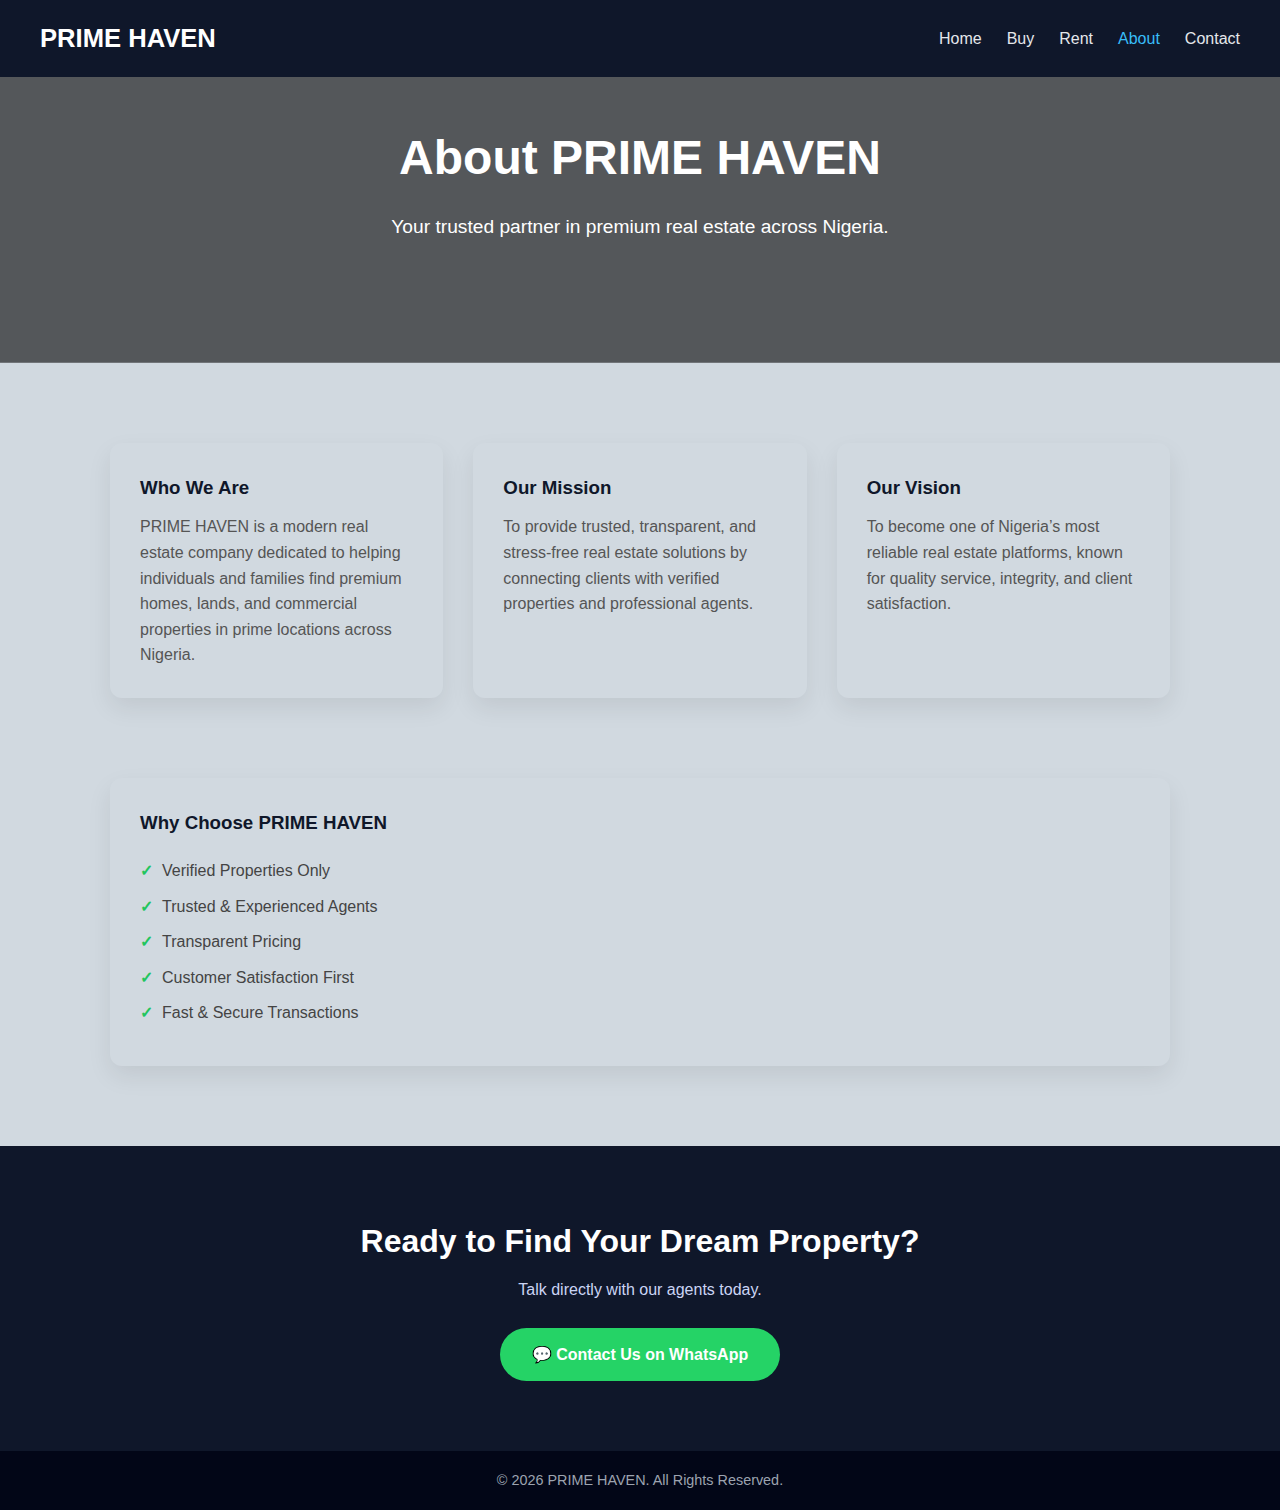
<file: about us.html>
<!DOCTYPE html>
<html lang="en">
<head>
    <meta charset="UTF-8">
    <title>About Us | PRIME HAVEN</title>
    <meta name="viewport" content="width=device-width, initial-scale=1.0">
    <link rel="stylesheet" href="about us.css">
</head>
<body>

    <!-- NAVBAR -->
    <header>
        <nav class="navbar">
            <h2 class="logo">PRIME HAVEN</h2>
            <ul class="nav-links">
                <li><a href="index.html">Home</a></li>
                <li><a href="buy.html">Buy</a></li>
                <li><a href="rent.html">Rent</a></li>
                <li><a href="about us.html" class="active">About</a></li>
                <li><a href="contact.html">Contact</a></li>
            </ul>
        </nav>
    </header>

    <!-- HERO SECTION -->
    <section class="about-hero">
        <h1>About PRIME HAVEN</h1>
        <p>Your trusted partner in premium real estate across Nigeria.</p>
    </section>

    <!-- ABOUT CONTENT -->
    <section class="about-section">
        <div class="about-grid">

            <div class="about-card">
                <h3>Who We Are</h3>
                <p>
                    PRIME HAVEN is a modern real estate company dedicated to helping
                    individuals and families find premium homes, lands, and commercial
                    properties in prime locations across Nigeria.
                </p>
            </div>

            <div class="about-card">
                <h3>Our Mission</h3>
                <p>
                    To provide trusted, transparent, and stress-free real estate solutions
                    by connecting clients with verified properties and professional agents.
                </p>
            </div>

            <div class="about-card">
                <h3>Our Vision</h3>
                <p>
                    To become one of Nigeria’s most reliable real estate platforms,
                    known for quality service, integrity, and client satisfaction.
                </p>
            </div>

        </div>
    </section>

    <!-- VALUES -->
    <section class="about-section">
        <div class="about-card">
            <h3>Why Choose PRIME HAVEN</h3>
            <ul class="values-list">
                <li>Verified Properties Only</li>
                <li>Trusted & Experienced Agents</li>
                <li>Transparent Pricing</li>
                <li>Customer Satisfaction First</li>
                <li>Fast & Secure Transactions</li>
            </ul>
        </div>
    </section>

    <!-- CALL TO ACTION -->
    <section class="about-cta">
        <h2>Ready to Find Your Dream Property?</h2>
        <p>Talk directly with our agents today.</p>
        <a href="https://wa.me/2349022382090" target="_blank">
            💬 Contact Us on WhatsApp
        </a>
    </section>

    <!-- FOOTER -->
    <footer class="footer">
        <p>&copy; 2026 PRIME HAVEN. All Rights Reserved.</p>
    </footer>

</body>
</html>
</file>
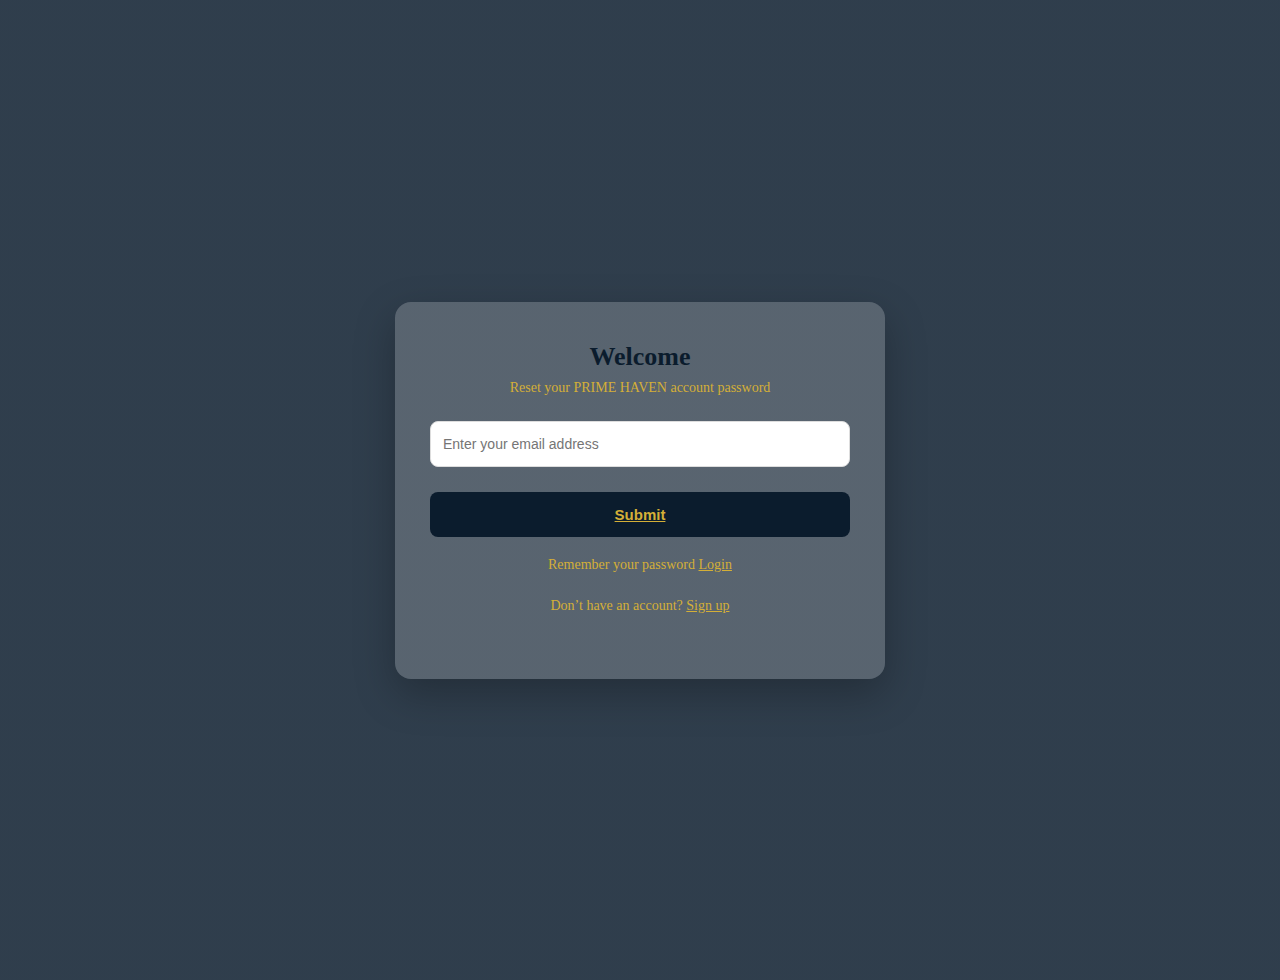
<file: forgotten password.html>
<!DOCTYPE html>
<html lang="en">
<head>
    <meta charset="UTF-8">
    <meta name="viewport" content="width=device-width, initial-scale=1.0">
    <title>Forgotten Password | PRIME HAVEN</title>
    <link rel="stylesheet" href="forgotten password.css">
</head>
<body>

<section class="auth-page">
    <div class="auth-card">
        <h2>Welcome</h2>
        <p>Reset your PRIME HAVEN account password</p>

        <form>
            <input type="email" placeholder="Enter your email address" required>
            <button> <a href="reset.html">Submit</a></button>
        </form>

        <div class="auth-links">
            <p>Remember your password <a href="login.html">Login</a></p>
            <p>Don’t have an account? <a href="sign-up.html">Sign up</a></p>
        </div>
    </div>
</section>

</body>
</html>
</file>
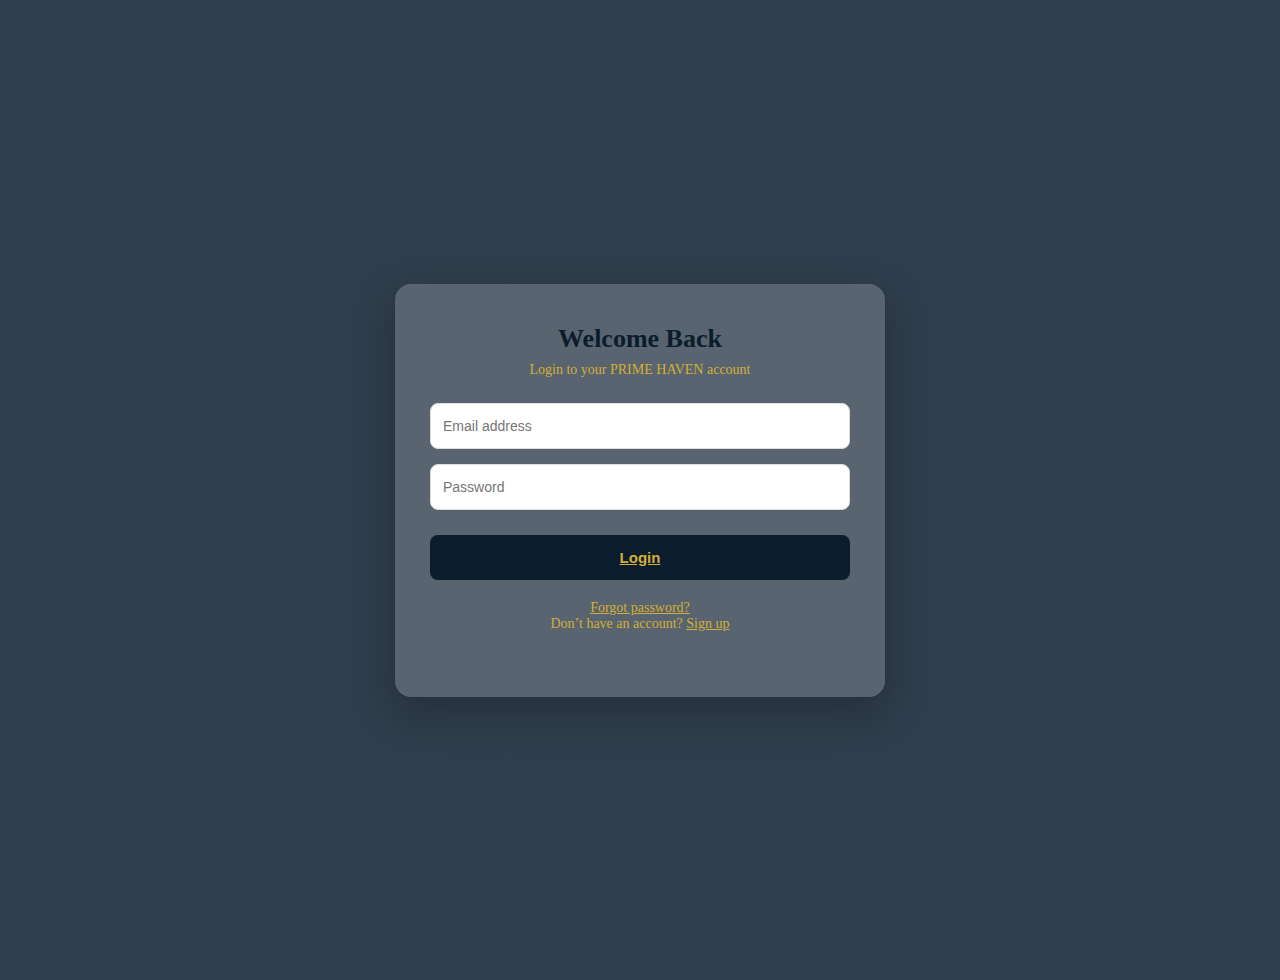
<file: login.html>
<!DOCTYPE html>
<html lang="en">
<head>
    <meta charset="UTF-8">
    <meta name="viewport" content="width=device-width, initial-scale=1.0">
    <title>Login | PRIME HAVEN</title>

    <!-- EXTERNAL CSS -->
    <link rel="stylesheet" href="log-in.css">
</head>
<body>

<section class="auth-page">
    <div class="auth-card">
        <h2>Welcome Back</h2>
        <p>Login to your PRIME HAVEN account</p>

        <form>
            <input type="email" placeholder="Email address" required>
            <input type="password" placeholder="Password" required>
            <button> <a href="index.html">Login</a></button>
        </form>

        <div class="auth-links">
            <a href="forgotten password.html">Forgot password?</a>
            <p>Don’t have an account? <a href="sign-up.html">Sign up</a></p>
        </div>
    </div>
</section>

</body>
</html>
</file>
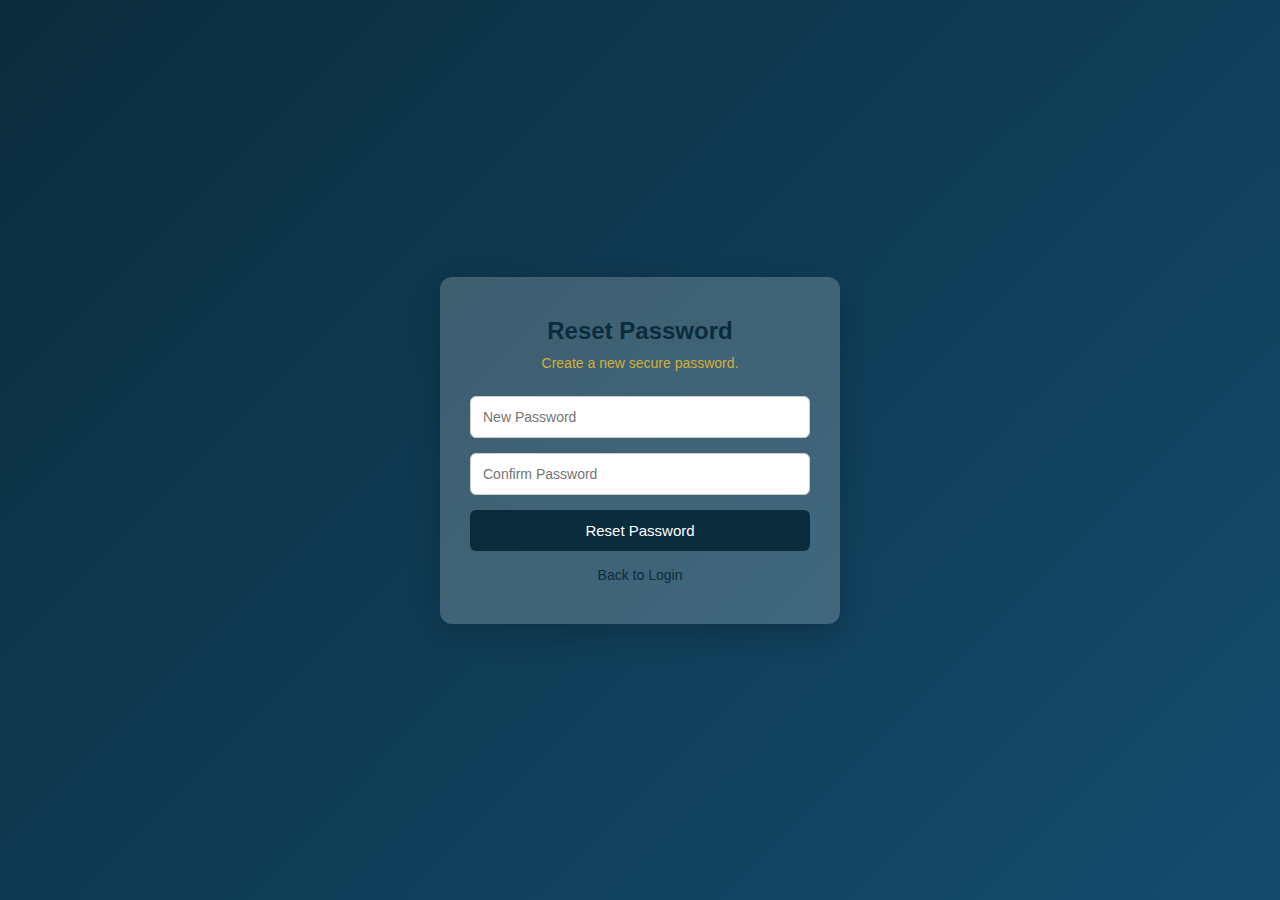
<file: reset.html>
<!DOCTYPE html>
<html lang="en">
<head>
    <meta charset="UTF-8">
    <title>Reset Password | PRIME HAVEN</title>
    <link rel="stylesheet" href="reset.css">
</head>
<body>

<div class="auth-container">
    <div class="auth-card">
        <h2>Reset Password</h2>
        <p>Create a new secure password.</p>

        <form action="login.html">
            <input type="password" placeholder="New Password" required>
            <input type="password" placeholder="Confirm Password" required>
            <button type="submit">Reset Password</button>
        </form>

        <div class="auth-links">
            <a href="login.html">Back to Login</a>
        </div>
    </div>
</div>

</body>
</html>
</file>
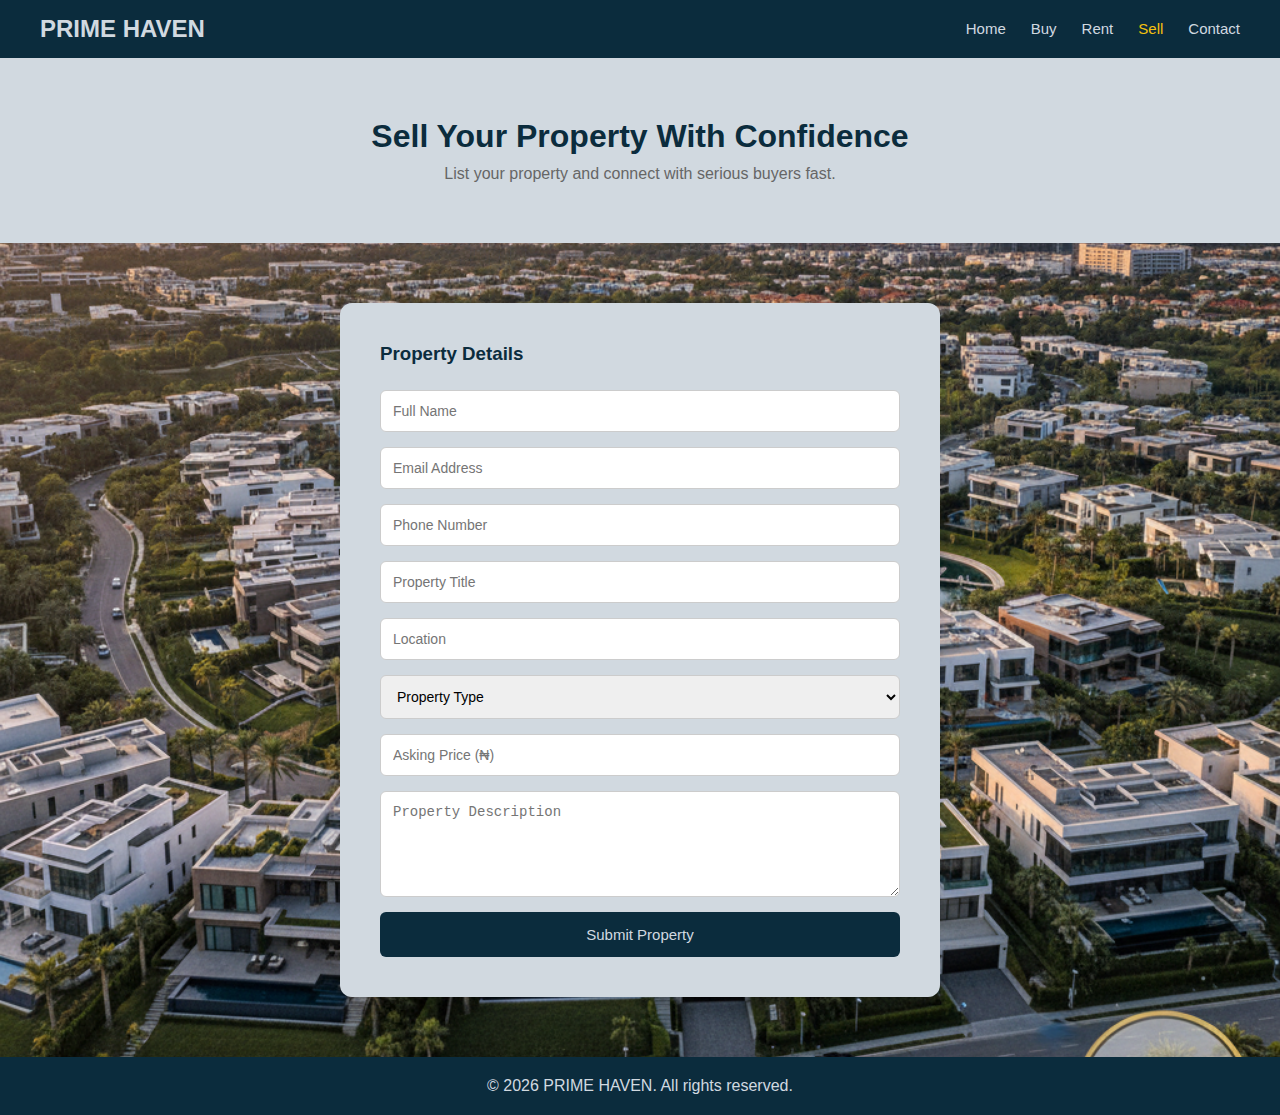
<file: sell.html>
<!DOCTYPE html>
<html lang="en">
<head>
    <meta charset="UTF-8">
    <title>Sell Property | PRIME HAVEN</title>
    <link rel="stylesheet" href="sell.css">
</head>
<body>

    <!-- NAVBAR -->
    <nav class="navbar">
        <h1>PRIME HAVEN</h1>
        <ul>
            <li><a href="index.html">Home</a></li>
            <li><a href="buy.html">Buy</a></li>
            <li><a href="rent.html">Rent</a></li>
            <li><a href="sell.html" class="active">Sell</a></li>
            <li><a href="contact.html">Contact</a></li>
        </ul>
    </nav>

    <!-- HEADER -->
    <section class="sell-header">
        <h2>Sell Your Property With Confidence</h2>
        <p>List your property and connect with serious buyers fast.</p>
    </section>

    <!-- FORM SECTION -->
    <section class="sell-container">
        <div class="sell-form">

            <h3>Property Details</h3>

            <form action="#">

                <input type="text" placeholder="Full Name" required>
                <input type="email" placeholder="Email Address" required>
                <input type="tel" placeholder="Phone Number" required>

                <input type="text" placeholder="Property Title" required>
                <input type="text" placeholder="Location" required>

                <select required>
                    <option value="">Property Type</option>
                    <option>House</option>
                    <option>Apartment</option>
                    <option>Land</option>
                    <option>Commercial Property</option>
                </select>

                <input type="number" placeholder="Asking Price (₦)" required>

                <textarea placeholder="Property Description" rows="5" required></textarea>

                <button type="submit">Submit Property</button>

            </form>

        </div>
    </section>

    <!-- FOOTER -->
    <footer class="footer">
        © 2026 PRIME HAVEN. All rights reserved.
    </footer>

</body>
</html>
</file>
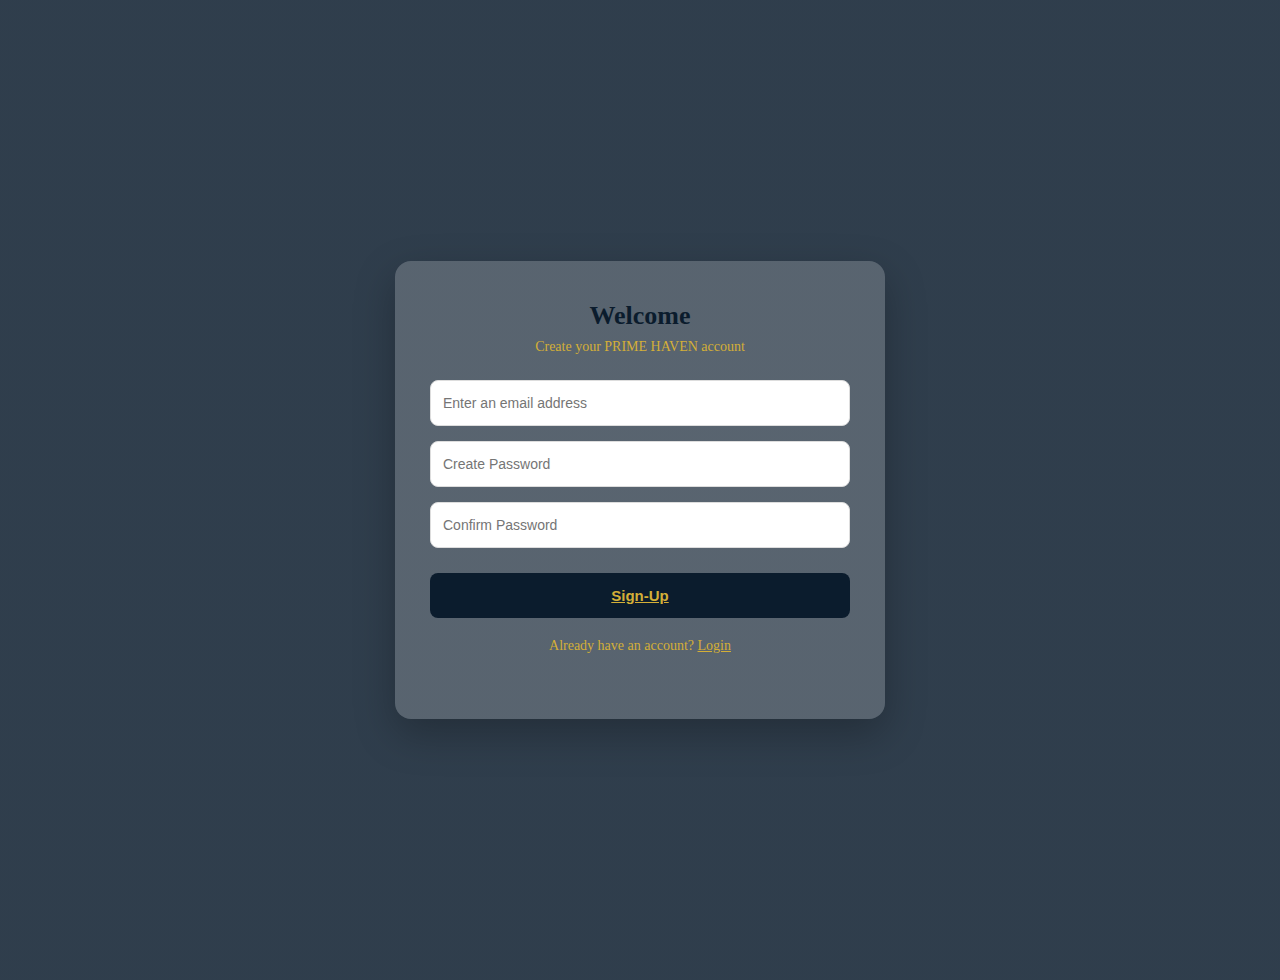
<file: sign-up.html>
<!DOCTYPE html>
<html lang="en">
<head>
    <meta charset="UTF-8">
    <meta name="viewport" content="width=device-width, initial-scale=1.0">
    <title>Sign-Up | PRIME HAVEN</title>

    <!-- EXTERNAL CSS -->
    <link rel="stylesheet" href="sign-up.css">
</head>
<body>

<section class="auth-page">
    <div class="auth-card">
        <h2>Welcome</h2>
        <p>Create your PRIME HAVEN account</p>

        <form>
            <input type="email" placeholder="Enter an email address" required>
            <input type="password" placeholder="Create Password" required>
            <input type="password" placeholder="Confirm Password" required>
            <button> <a href="index.html">Sign-Up</a></button>
        </form>

        <div class="auth-links">
            <p>Already have an account? <a href="login.html">Login</a></p>
        </div>
    </div>
</section>

</body>
</html>
</file>
<file: forgotten password.css>
/*  AUTH (LOGIN / REGISTER)  */
*{
    padding: 0px;
    margin: 0px;
}
.auth-page {
    min-height: 100vh;
    display: flex;
    justify-content: center;
    align-items: center;
    background: linear-gradient(rgba(11,28,45,0.85), rgba(11,28,45,0.85)),
                url('https://images.unsplash.com/photo-1560518883-ce09059eeffa');
    background-size: cover;
    background-position: center;
    padding: 40px 20px;
}

.auth-card {
    background: rgba(255, 255, 255, 0.2);
    width: 100%;
    max-width: 420px;
    padding: 40px 35px;
    border-radius: 16px;
    box-shadow: 0 15px 40px rgba(0,0,0,0.25);
    text-align: center;
}

.auth-card h2 {
    font-size: 26px;
    margin-bottom: 8px;
    color: #0b1c2d;
}

.auth-card p {
    font-size: 14px;
    color: #d4af37;
    margin-bottom: 25px;
}

.auth-card form {
    display: flex;
    flex-direction: column;
    gap: 15px;
}

.auth-card input {
    padding: 14px 12px;
    border-radius: 8px;
    border: 1px solid #ddd;
    font-size: 14px;
    outline: none;
}

.auth-card input:focus {
    border-color: #d4af37;
}

.auth-card button {
    margin-top: 10px;
    padding: 14px;
    background: #0b1c2d;
    color: #ffffff;
    border: none;
    border-radius: 8px;
    font-size: 15px;
    font-weight: 600;
    cursor: pointer;
}

.auth-card button:hover {
    background: #091726;
}

.auth-links {
    margin-top: 20px;
    font-size: 14px;
}

.auth-links a {
    color: #d4af37;
    font-weight: 500;
}
a{
    color: #d4af37;
}
</file>
<file: log-in.css>
/* AUTH (LOGIN / REGISTER) */
*{
    padding: 0px;
    margin: 0px;
}
.auth-page {
    min-height: 100vh;
    display: flex;
    justify-content: center;
    align-items: center;
    background: linear-gradient(rgba(11,28,45,0.85), rgba(11,28,45,0.85)),
                url('https://images.unsplash.com/photo-1560518883-ce09059eeffa');
    background-size: cover;
    background-position: center;
    padding: 40px 20px;
}

.auth-card {
    background: rgba(255, 255, 255, 0.2);
    width: 100%;
    max-width: 420px;
    padding: 40px 35px;
    border-radius: 16px;
    box-shadow: 0 15px 40px rgba(0,0,0,0.25);
    text-align: center;
}

.auth-card h2 {
    font-size: 26px;
    margin-bottom: 8px;
    color: #0b1c2d;
}

.auth-card p {
    font-size: 14px;
    color: #d4af37;
    margin-bottom: 25px;
}

.auth-card form {
    display: flex;
    flex-direction: column;
    gap: 15px;
}

.auth-card input {
    padding: 14px 12px;
    border-radius: 8px;
    border: 1px solid #ddd;
    font-size: 14px;
    outline: none;
}

.auth-card input:focus {
    border-color: #d4af37;
}

.auth-card button {
    margin-top: 10px;
    padding: 14px;
    background: #0b1c2d;
    color: #ffffff;
    border: none;
    border-radius: 8px;
    font-size: 15px;
    font-weight: 600;
    cursor: pointer;
}

.auth-card button:hover {
    background: #091726;
}

.auth-links {
    margin-top: 20px;
    font-size: 14px;
}

.auth-links a {
    color: #d4af37;
    font-weight: 500;
}
a{
    color: #d4af37;
}
</file>
<file: sign-up.css>
*{
    padding: 0px;
    margin: 0px;
}
.auth-page {
    min-height: 100vh;
    display: flex;
    justify-content: center;
    align-items: center;
    background: linear-gradient(rgba(11,28,45,0.85), rgba(11,28,45,0.85)),
                url('https://images.unsplash.com/photo-1560518883-ce09059eeffa');
    background-size: cover;
    background-position: center;
    padding: 40px 20px;
}

.auth-card {
    background: rgba(255, 255, 255, 0.2);
    width: 100%;
    max-width: 420px;
    padding: 40px 35px;
    border-radius: 16px;
    box-shadow: 0 15px 40px rgba(0,0,0,0.25);
    text-align: center;
}

.auth-card h2 {
    font-size: 26px;
    margin-bottom: 8px;
    color: #0b1c2d;
}

.auth-card p {
    font-size: 14px;
    color: #d4af37;
    margin-bottom: 25px;
}

.auth-card form {
    display: flex;
    flex-direction: column;
    gap: 15px;
}

.auth-card input {
    padding: 14px 12px;
    border-radius: 8px;
    border: 1px solid #ddd;
    font-size: 14px;
    outline: none;
}

.auth-card input:focus {
    border-color: #d4af37;
}

.auth-card button {
    margin-top: 10px;
    padding: 14px;
    background: #0b1c2d;
    color: #ffffff;
    border: none;
    border-radius: 8px;
    font-size: 15px;
    font-weight: 600;
    cursor: pointer;
}

.auth-card button:hover {
    background: #091726;
}

.auth-links {
    margin-top: 20px;
    font-size: 14px;
}

.auth-links a {
    color: #d4af37;
    font-weight: 500;
}
a{
    color: #d4af37;
}
</file>
<file: about us.css>
/* RESET */
* {
    margin: 0;
    padding: 0;
    box-sizing: border-box;
    font-family: Arial, Helvetica, sans-serif;
}

/* GENERAL */
body {
    background-color: #d1d9e0;
    color: #333;
    line-height: 1.6;
}

a {
    text-decoration: none;
}

/* NAVBAR */
.navbar {
    display: flex;
    justify-content: space-between;
    align-items: center;
    padding: 18px 40px;
    background: #0f172a;
    z-index: 999;
    position: fixed;
    width: 100%;
}

.logo {
    color: #fff;
    font-size: 1.6rem;
    font-weight: bold;
}

.nav-links {
    list-style: none;
    display: flex;
    gap: 25px;
}

.nav-links a {
    color: #e5e7eb;
    font-weight: 500;
}

.nav-links a:hover,
.nav-links a.active {
    color: #38bdf8;
}

/* ABOUT HERO */
.about-hero {
    background: linear-gradient(rgba(0,0,0,0.6), rgba(0,0,0,0.6)),
                url("https://images.unsplash.com/photo-1600585154340-be6161a56a0c");
    background-size: cover;
    background-position: center;
    color: #fff;
    text-align: center;
    padding: 120px 20px;
}

.about-hero h1 {
    font-size: 3rem;
    margin-bottom: 15px;
}

.about-hero p {
    font-size: 1.2rem;
    max-width: 700px;
    margin: auto;
}

/* ABOUT SECTION */
.about-section {
    max-width: 1100px;
    margin: 80px auto;
    padding: 0 20px;
}

/* GRID */
.about-grid {
    display: grid;
    grid-template-columns: repeat(auto-fit, minmax(280px, 1fr));
    gap: 30px;
}

/* CARDS */
.about-card {
    background: #d1d9e0;
    padding: 30px;
    border-radius: 12px;
    box-shadow: 0 10px 25px rgba(0,0,0,0.08);
}

.about-card h3 {
    color: #0f172a;
    margin-bottom: 12px;
}

.about-card p {
    color: #555;
}

/* VALUES LIST */
.values-list {
    margin-top: 20px;
}

.values-list li {
    list-style: none;
    margin-bottom: 10px;
    padding-left: 22px;
    position: relative;
    color: #444;
}

.values-list li::before {
    content: "✓";
    position: absolute;
    left: 0;
    color: #22c55e;
    font-weight: bold;
}

/* CTA */
.about-cta {
    background: #0f172a;
    color: #fff;
    text-align: center;
    padding: 70px 20px;
}

.about-cta h2 {
    margin-bottom: 10px;
    font-size: 2rem;
}

.about-cta p {
    margin-bottom: 25px;
    color: #cbd5f5;
}

.about-cta a {
    display: inline-block;
    padding: 14px 32px;
    background: #25d366;
    color: #fff;
    border-radius: 30px;
    font-weight: bold;
}

.about-cta a:hover {
    background: #1ebe5d;
}

/* FOOTER */
.footer {
    background: #020617;
    color: #9ca3af;
    text-align: center;
    padding: 18px;
    font-size: 0.9rem;
}

/* RESPONSIVE */
@media (max-width: 768px) {
    .about-hero h1 {
        font-size: 2.2rem;
    }

    .navbar {
        flex-direction: column;
        gap: 15px;
    }
}
</file>
<file: sell.css>
/* RESET */
* {
    margin: 0;
    padding: 0;
    box-sizing: border-box;
}

body {
    font-family: "Segoe UI", Arial, sans-serif;
    background: url(prime-haven-bg.png.png);
    background-size: cover;
    background-position: center;
    color: #333;
}

/* NAVBAR */
.navbar {
    background-color: #0b2c3d;
    padding: 15px 40px;
    display: flex;
    justify-content: space-between;
    align-items: center;
}

.navbar h1 {
    color: #d1d9e0;
    font-size: 24px;
}

.navbar ul {
    list-style: none;
    display: flex;
    gap: 25px;
}

.navbar ul li a {
    color: #d1d9e0;
    text-decoration: none;
    font-size: 15px;
    transition: color 0.3s ease;
}

.navbar ul li a:hover,
.navbar ul li a.active {
    color: #f4c10f;
}

/* HEADER */
.sell-header {
    text-align: center;
    padding: 60px 20px;
    background-color: #d1d9e0;
}

.sell-header h2 {
    font-size: 32px;
    color: #0b2c3d;
    margin-bottom: 10px;
}

.sell-header p {
    color: #666;
}

/* FORM SECTION */
.sell-container {
    display: flex;
    justify-content: center;
    padding: 60px 20px;
}

.sell-form {
    background-color: #d1d9e0;
    padding: 40px;
    width: 100%;
    max-width: 600px;
    border-radius: 12px;
    box-shadow: 0 10px 25px rgba(0,0,0,0.08);
}

.sell-form h3 {
    margin-bottom: 25px;
    color: #0b2c3d;
}

/* FORM INPUTS */
.sell-form form {
    display: flex;
    flex-direction: column;
}

.sell-form input,
.sell-form select,
.sell-form textarea {
    padding: 12px;
    margin-bottom: 15px;
    border-radius: 6px;
    border: 1px solid #ccc;
    font-size: 14px;
}

.sell-form input:focus,
.sell-form select:focus,
.sell-form textarea:focus {
    border-color: #0b2c3d;
    outline: none;
}

/* BUTTON */
.sell-form button {
    padding: 14px;
    background-color: #0b2c3d;
    color: #d1d9e0;
    border: none;
    border-radius: 6px;
    font-size: 15px;
    cursor: pointer;
    transition: background-color 0.3s ease;
}

.sell-form button:hover {
    background-color: #144c6d;
}

/* FOOTER */
.footer {
    background-color: #0b2c3d;
    color: #d1d9e0;
    text-align: center;
    padding: 20px;
}

/* MOBILE */
@media (max-width: 768px) {
    .navbar {
        flex-direction: column;
        gap: 15px;
    }

    .sell-form {
        padding: 30px 20px;
    }
}
</file>
